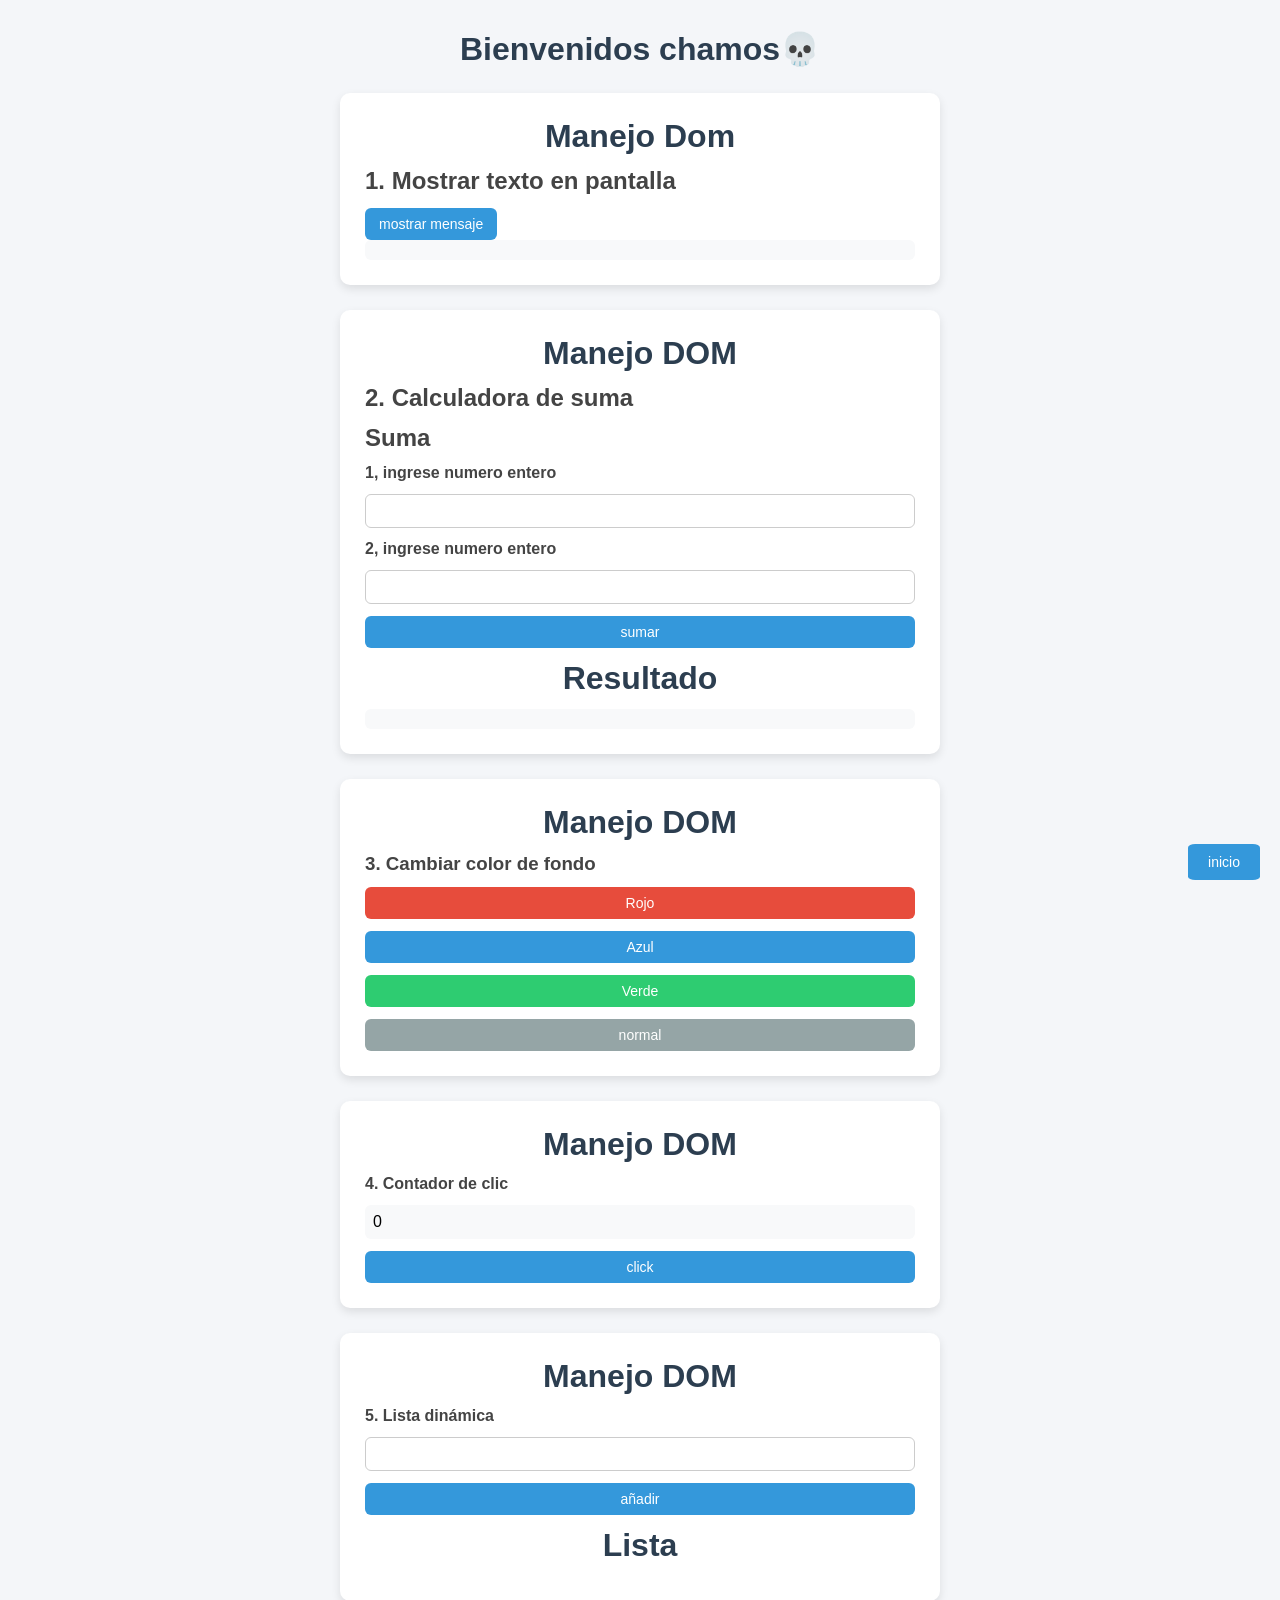
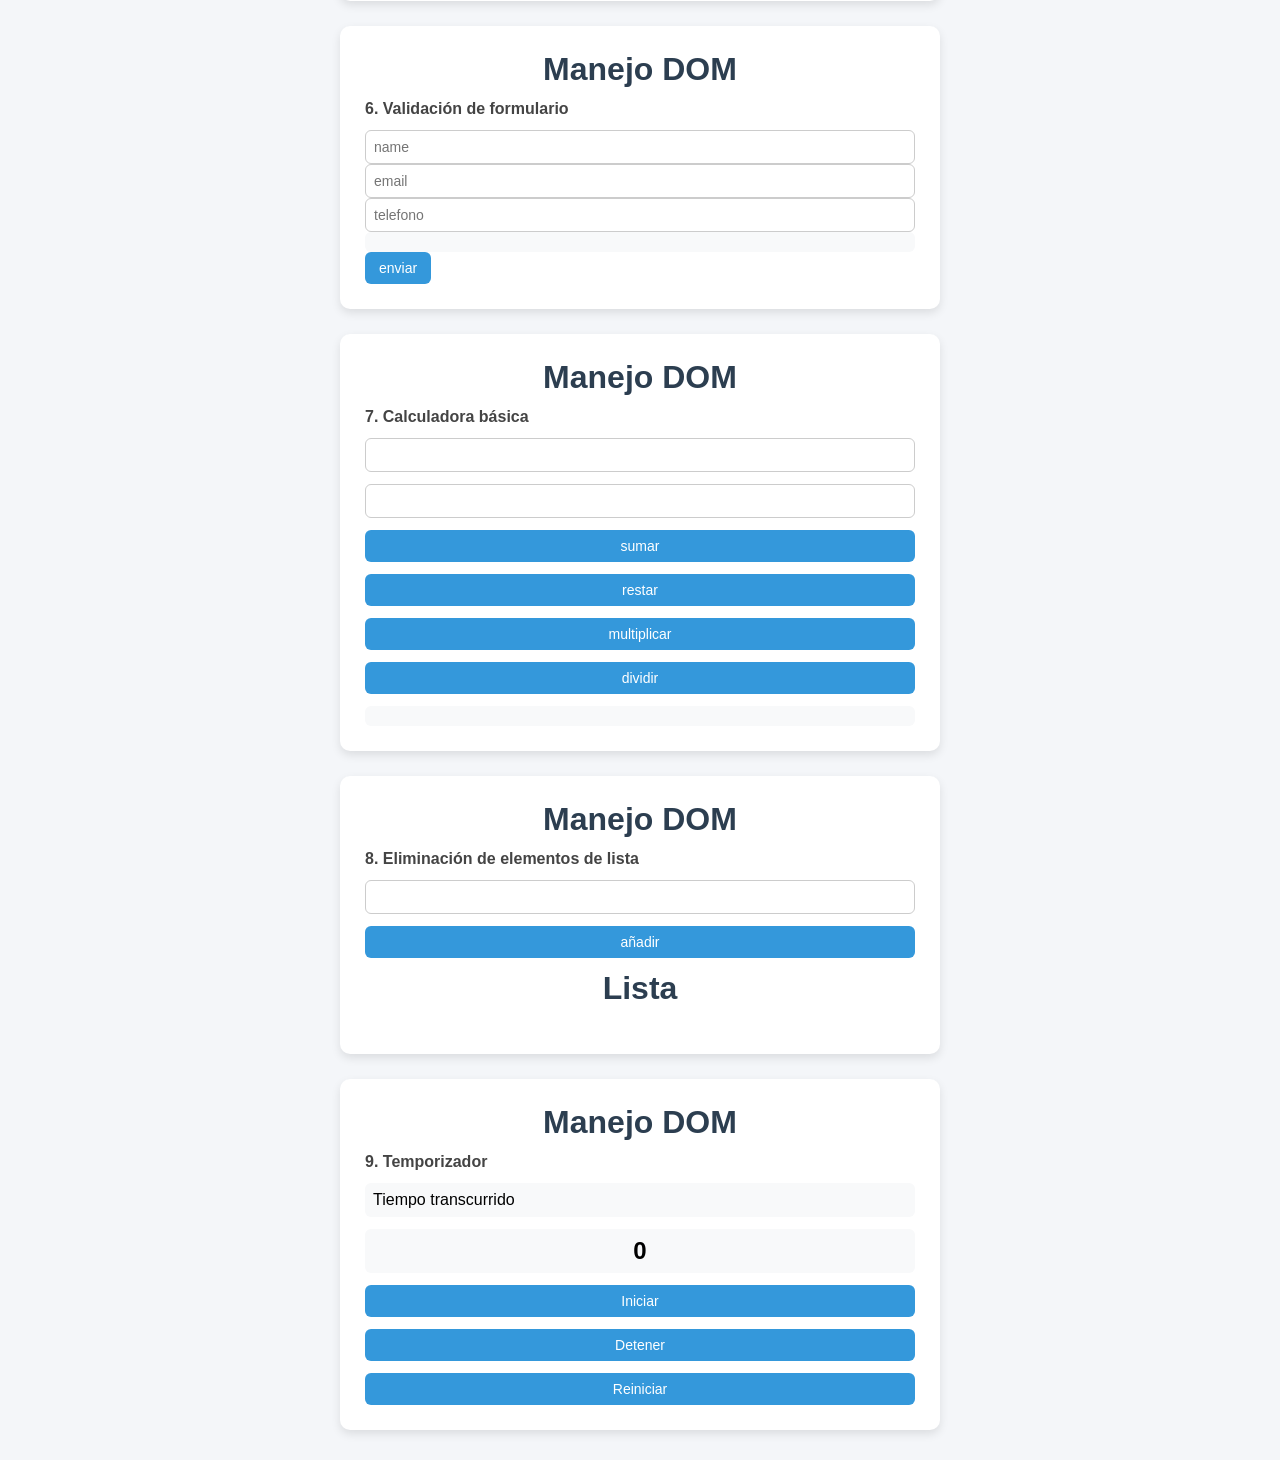
<file: index.html>
<!DOCTYPE html>
<html lang="en">
<head>
    <meta charset="UTF-8">
    <meta name="viewport" content="width=device-width, initial-scale=1.0">
    <link rel="stylesheet" href="/styles/styles.css">
    <title>Manejo Dom</title>
</head>
<body id="inicio">
    <h1 >Bienvenidos chamos💀</h1>
    <div class="contenedor">
    <h1>Manejo Dom</h1>
    <h2>1. Mostrar texto en pantalla<h2>

    <button  onclick="mostrarMensaje()" id="boton">mostrar mensaje</button>
    <p id="mensaje"></p>
    </div>

    <div class="contenedor">
        <h1>Manejo DOM</h1>
        <h2>2. Calculadora de suma</h2>
        <h2>Suma</h2>

        <h4>1, ingrese numero entero  </h4>
        <input id="num1" type="number">
         <h4>2, ingrese numero entero </h4>
        <input id="num2" type="number">
        <button onclick="sumar1()">sumar</button>
        <h1>Resultado</h1>
        <p id="resultado"></p>

    </div>

    <div class="contenedor"  id="fondo">

        <h1>Manejo DOM</h1>
        <h3>3. Cambiar color de fondo</h3>

        <button  id="rojo">Rojo</button>
        <button  id="azul">Azul</button>
        <button  id="verde">Verde</button>
        <button  id="blanco">normal</button>

    </div>

    <div class="contenedor">
        <h1>Manejo DOM</h1>
        <h4>4. Contador de clic</h4>
        <p id="contador">0</p>
        <button onclick="contador()" id="boton">click</button>
        
    </div>

    <div class="contenedor">
        <h1>Manejo DOM</h1>
        <h4>5. Lista dinámica</h4>

        <input id="tarea" type="text">
        <button onclick="agregar()">añadir</button>
        <h1>Lista</h1>
        <div id="lista"></div>
    </div>

    <div class="contenedor">
        <h1>Manejo DOM</h1>
        <h4>6. Validación de formulario</h4>
        <form id="formulario">
        <input id="nombre" type="text" placeholder="name" required>
        <input id="email" type="email" placeholder="email" required>
        <input id="numero" type="number"  placeholder="telefono"  required>
       
        <p id="datos"></p>
        <button onclick="validar()" type="submit">enviar</button>
        </form>
            
      
    </div>

    <div class = "contenedor">
        <h1>Manejo DOM</h1>
        <h4>7. Calculadora básica</h4>
        <input id="dato1" type="number">
        <input id ="dato2" type="number">
        <button onclick="sumar()">sumar</button>
        <button onclick="restar()">restar</button>
        <button onclick="multiplicar()">multiplicar</button>
        <button onclick="dividir()">dividir</button>
       
        <p id="result"></p>
    </div>

   <div class="contenedor">
    <h1>Manejo DOM</h1>
    <h4>8. Eliminación de elementos de lista</h4>

    <input id="tarea1" type="text">
    <button onclick="agregar2()">añadir</button>

    <h1>Lista</h1>
    <ul id="lista1"></ul>
</div>

    <div class="contenedor">
        <h1>Manejo DOM</h1>
        <h4>9. Temporizador</h4>
        <p>Tiempo transcurrido</p>
        <p id="pantalla">0</p>
        <button onclick="iniciar()">Iniciar</button>
        <button onclick="detener()">Detener</button>
        <button onclick="reiniciar()">Reiniciar</button>

    </div>
    
<a class="flotante" href="#inicio"  >inicio</a>

    
</body>
<script src="/script/script.js"></script>
</html>
</file>
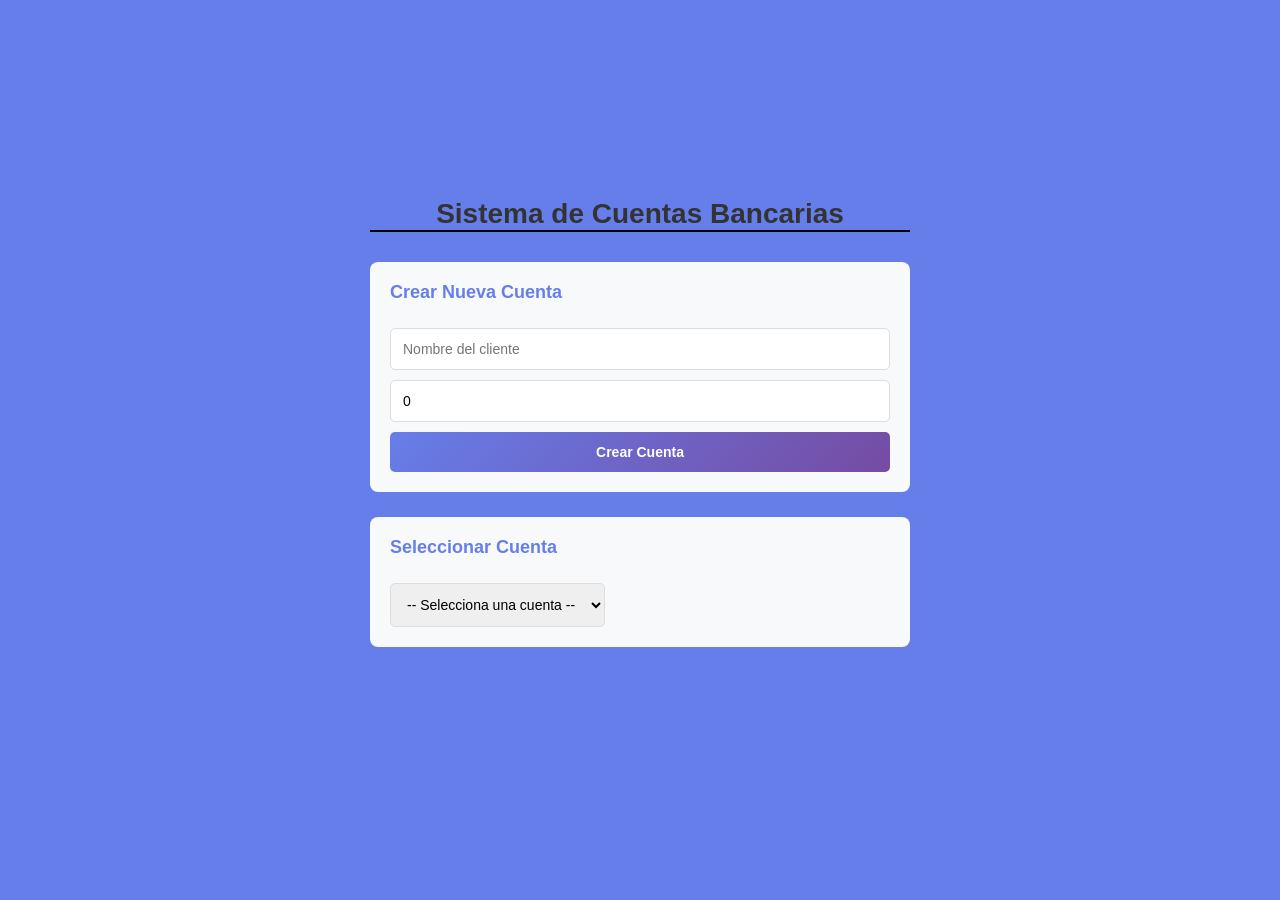
<file: Ejercicios-prácticos-de-JavaScript-2/Sistema de cuentas bancarias/index.html>
<!DOCTYPE html>
<html lang="es">
<head>
    <meta charset="UTF-8">
    <meta name="viewport" content="width=device-width, initial-scale=1.0">
    <link rel="stylesheet" href="styles.css">
    <title>Sistema de cuentas bancarias</title>
</head>
<body>
    <div class="contenedor">
        <h1>Sistema de Cuentas Bancarias</h1>
        
        <section class="seccion crear-cuenta">
            <h2>Crear Nueva Cuenta</h2>
            <div class="formulario">
                <input type="text" id="nombreCliente" placeholder="Nombre del cliente" required>
                <input type="number" id="saldoInicial" placeholder="Saldo inicial" min="0" value="0">
                <button onclick="crearCuenta()">Crear Cuenta</button>
            </div>
        </section>

        <section class="seccion seleccionar-cuenta">
            <h2>Seleccionar Cuenta</h2>
            <select id="cuentasDisponibles" onchange="seleccionarCuenta()">
                <option value="">-- Selecciona una cuenta --</option>
            </select>
        </section>

        <section class="seccion informacion-cuenta" id="infoSeccion" style="display: none;">
            <h2>Información de la Cuenta</h2>
            <div class="info">
                <p><strong>Cliente:</strong> <span id="nombreTitular">-</span></p>
                <p><strong>Saldo Disponible:</strong> <span id="saldoActual">$0.00</span></p>
            </div>

            <div class="operaciones">
                <h3>Operaciones</h3>
                <div class="operacion">
                    <label for="montoIngreso">Ingresar Dinero:</label>
                    <div class="input-grupo">
                        <input type="number" id="montoIngreso" placeholder="Monto a ingresar" min="0" step="0.01">
                        <button onclick="ingresarDinero()">Depositar</button>
                    </div>
                </div>

                <div class="operacion">
                    <label for="montoRetiro">Retirar Dinero:</label>
                    <div class="input-grupo">
                        <input type="number" id="montoRetiro" placeholder="Monto a retirar" min="0" step="0.01">
                        <button onclick="retirarDinero()">Retirar</button>
                    </div>
                </div>
            </div>
        </section>

        <section class="seccion historial-transacciones" id="historialSeccion" style="display: none;">
            <h2>Historial de Transacciones</h2>
            <div id="historialContenedor" class="historial">
                <!-- Se llenará dinámicamente -->
            </div>
        </section>

        <div id="mensaje" class="mensaje"></div>
    </div>

    <script src="script.js"></script>
</body>
</html>
</file>
<file: styles/styles.css>
/* Reset básico */
*{
    margin:0;
    padding:0;
    box-sizing:border-box;
    font-family: Arial, Helvetica, sans-serif;
}

/* Fondo general */
body{
    background:#f4f6f9;
    display:flex;
    flex-direction:column;
    align-items:center;
    gap:25px;
    padding:30px;
}

/* Contenedores (cada ejercicio) */
.contenedor{
    width:90%;
    max-width:600px;
    background:white;
    padding:25px;
    border-radius:10px;
    box-shadow:0 4px 10px rgba(0,0,0,0.1);
    display:flex;
    flex-direction:column;
    gap:12px;
}

/* Títulos */
h1{
    color:#2c3e50;
    text-align:center;
}

h2,h3,h4{
    color:#444;
}

/* Inputs */
input{
    padding:8px;
    border:1px solid #ccc;
    border-radius:6px;
    font-size:14px;
    width:100%;
}

/* Botones */
button{
    padding:8px 14px;
    border:none;
    border-radius:6px;
    background:#3498db;
    color:white;
    cursor:pointer;
    transition:0.3s;
    font-size:14px;
}

button:hover{
    background:#2980b9;
}

/* Botones de color */
#rojo{
    background:#e74c3c;
}

#azul{
    background:#3498db;
}

#verde{
    background:#2ecc71;
}

#blanco{
    background:#95a5a6;
}

/* Resultados y textos */
p{
    background:#f8f9fa;
    padding:8px;
    border-radius:6px;
    min-height:20px;
}

/* Lista dinámica */
#lista div{
    background:#ecf0f1;
    padding:6px;
    margin-top:5px;
    border-radius:5px;
}

/* Lista con ul */
#lista1{
    margin-top:10px;
    padding-left:20px;
}

#lista1 li{
    background:#ecf0f1;
    margin:4px 0;
    padding:6px;
    border-radius:5px;
}

/* Temporizador */
#pantalla{
    font-size:24px;
    font-weight:bold;
    text-align:center;
}

/* Responsive */
@media (max-width:600px){

    .contenedor{
        width:95%;
    }

    button{
        width:100%;
    }
}

.flotante{
    
    position:fixed;
    bottom:20px;
    right:20px;
    background:#3498db;
    color:white;
    padding:10px 20px;
    border-radius:10%;
    font-size:14px;
    transition:0.3s;
    text-decoration: none;
}
</file>
<file: Ejercicios-prácticos-de-JavaScript-2/Sistema de cuentas bancarias/styles.css>
* {
    margin: 0;
    padding: 0;
    box-sizing: border-box;
}

body {
    font-family: 'Segoe UI', Tahoma, Geneva, Verdana, sans-serif;
    background-color: #667eea;
    min-height: 100vh;
    display: flex;
    justify-content: center;
    align-items: center;
    padding: 20px;
}

.contenedor {
  
    border-radius: 10px;

    width: 100%;
    max-width: 600px;
    padding: 30px;
}

h1 {
    color: #333;
    text-align: center;
    margin-bottom: 30px;
    font-size: 28px;
       border-bottom: 2px solid #000000;
}

h2 {
    color: #667eea;
    font-size: 18px;
    margin-bottom: 15px;
 
    padding-bottom: 10px;
}

h3 {
    color: #555;
    font-size: 16px;
    margin-bottom: 15px;
}

.seccion {
    margin-bottom: 25px;
    padding: 20px;
    background: #f8f9fa;
    border-radius: 8px;
}

.formulario {
    display: flex;
    flex-direction: column;
    gap: 10px;
}

input[type="text"],
input[type="number"],
select {
    padding: 12px;
    border: 1px solid #ddd;
    border-radius: 5px;
    font-size: 14px;
    transition: border-color 0.3s, box-shadow 0.3s;
}

input[type="text"]:focus,
input[type="number"]:focus,
select:focus {
    outline: none;
    border-color: #667eea;
    box-shadow: 0 0 0 3px rgba(102, 126, 234, 0.1);
}

button {
    padding: 12px 20px;
    background: linear-gradient(135deg, #667eea 0%, #764ba2 100%);
    color: white;
    border: none;
    border-radius: 5px;
    font-size: 14px;
    font-weight: 600;
    cursor: pointer;
    transition: transform 0.2s, box-shadow 0.2s;
}


.info {
    background: white;
    padding: 15px;
    border-radius: 5px;
    margin-bottom: 20px;
}

.info p {
    color: #333;
    margin: 10px 0;
    font-size: 16px;
}

.info strong {
    color: #667eea;
}

#saldoActual {
    font-size: 22px;
    font-weight: bold;
    color: #28a745;
}

.operaciones {
    display: flex;
    flex-direction: column;
    gap: 15px;
}

.operacion {
    background: white;
    padding: 15px;
    border-radius: 5px;
}

.operacion label {
    display: block;
    margin-bottom: 8px;
    color: #333;
    font-weight: 600;
}

.input-grupo {
    display: flex;
    gap: 10px;
}

.input-grupo input {
    flex: 1;
}

.input-grupo button {
    flex-shrink: 0;
    min-width: 120px;
}

.historial {
    display: flex;
    flex-direction: column;
    gap: 10px;
}

.transaccion {
    background: white;
    padding: 12px;
    border-radius: 5px;
    border-left: 4px solid #667eea;
    display: flex;
    justify-content: space-between;
    align-items: center;
    flex-wrap: wrap;
    gap: 10px;
}

.transaccion.deposito {
    border-left-color: #28a745;
}

.transaccion.retiro {
    border-left-color: #dc3545;
}

.tipo-transaccion {
    font-weight: 600;
    color: #333;
    min-width: 100px;
}

.monto {
    font-size: 16px;
    font-weight: bold;
}

.transaccion.deposito .monto {
    color: #28a745;
}

.transaccion.retiro .monto {
    color: #dc3545;
}

.fecha {
    color: #999;
    font-size: 12px;
    flex: 1;
    text-align: right;
}

.saldo-resultante {
    color: #667eea;
    font-weight: 600;
    width: 100%;
    text-align: right;
    font-size: 13px;
}

.sin-historial {
    text-align: center;
    color: #999;
    padding: 20px;
    font-style: italic;
}

.mensaje {
    padding: 15px;
    border-radius: 5px;
    margin-top: 20px;
    text-align: center;
    min-height: 20px;
    font-weight: 600;
    transition: opacity 0.3s;
}

.mensaje.exito {
    background-color: #d4edda;
    color: #155724;
    border: 1px solid #c3e6cb;
}

.mensaje.error {
    background-color: #f8d7da;
    color: #721c24;
    border: 1px solid #f5c6cb;
}

/* Responsive */
@media (max-width: 600px) {
    .contenedor {
        padding: 20px;
    }

    h1 {
        font-size: 24px;
    }

    h2 {
        font-size: 16px;
    }

    .input-grupo {
        flex-direction: column;
    }

    .input-grupo button {
        width: 100%;
    }

    .transaccion {
        flex-direction: column;
        align-items: flex-start;
    }

    .fecha,
    .saldo-resultante {
        width: 100%;
        text-align: right;
    }
}
</file>
